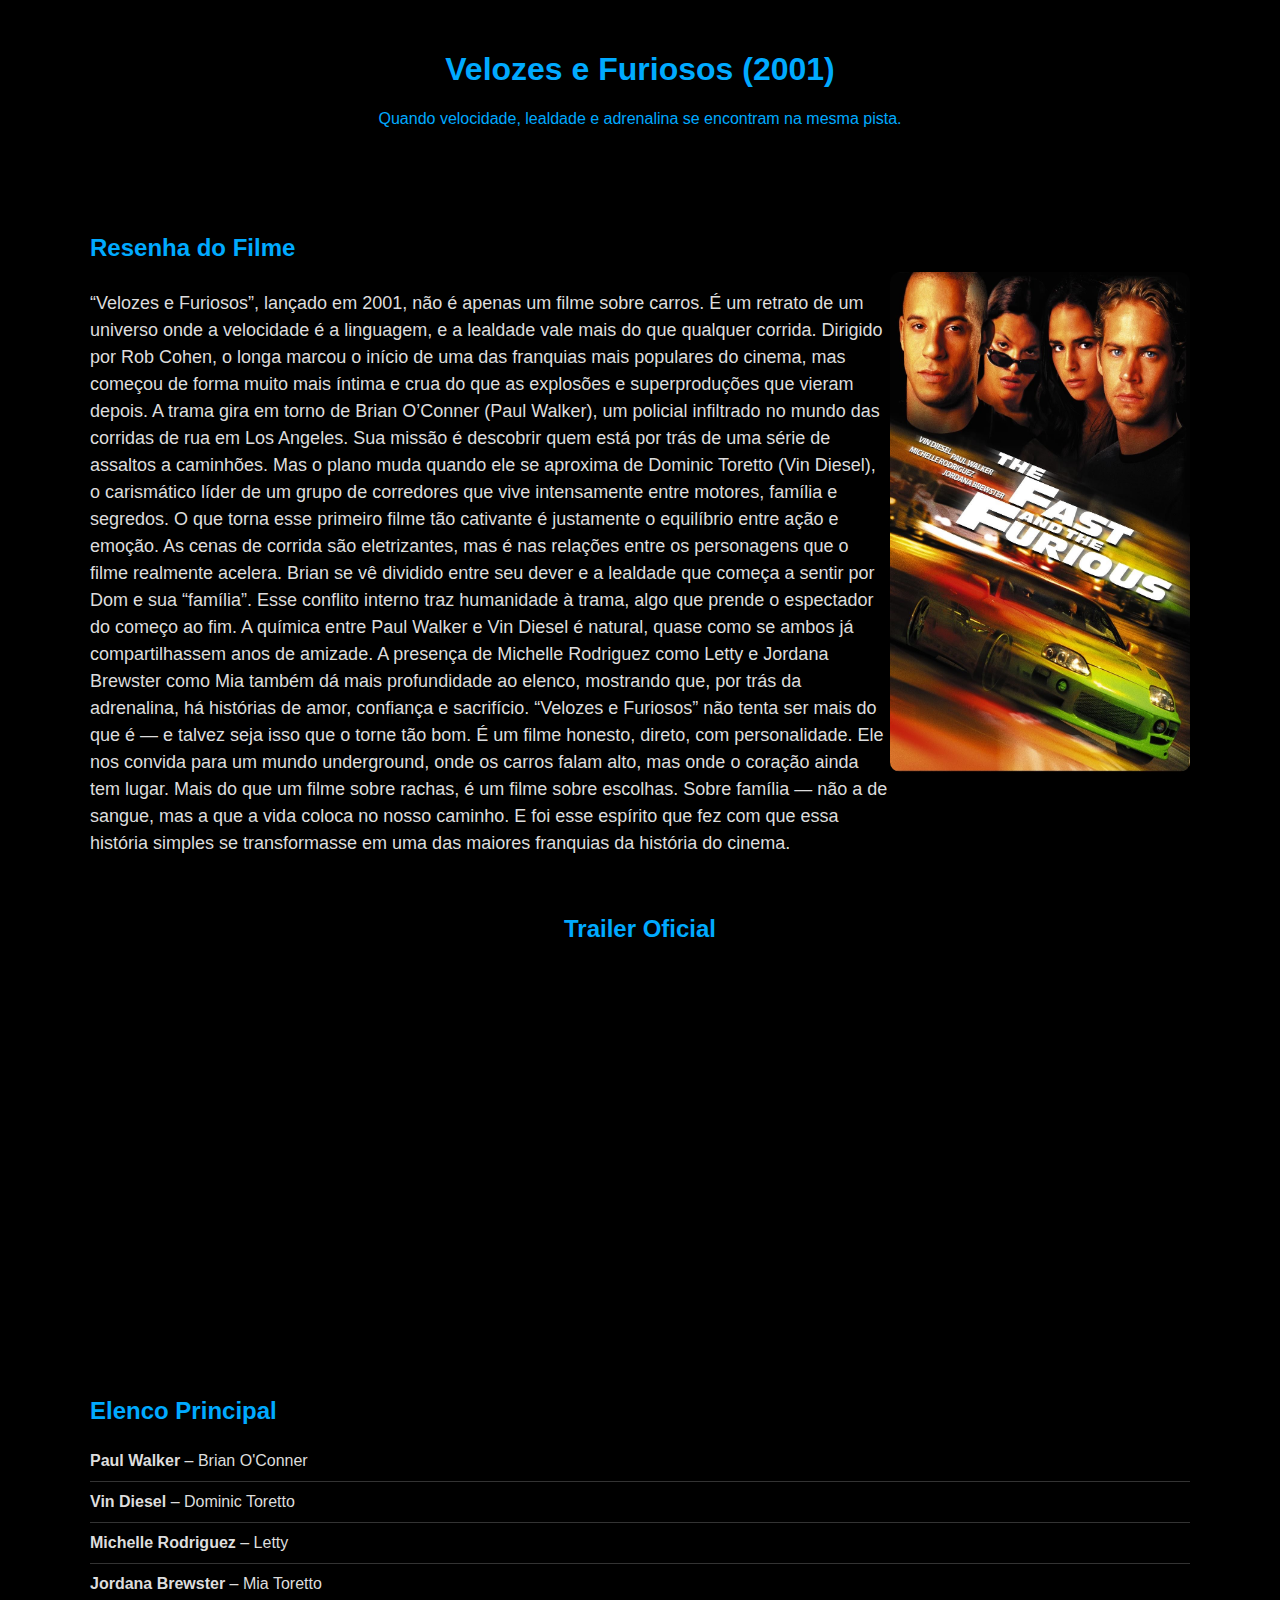
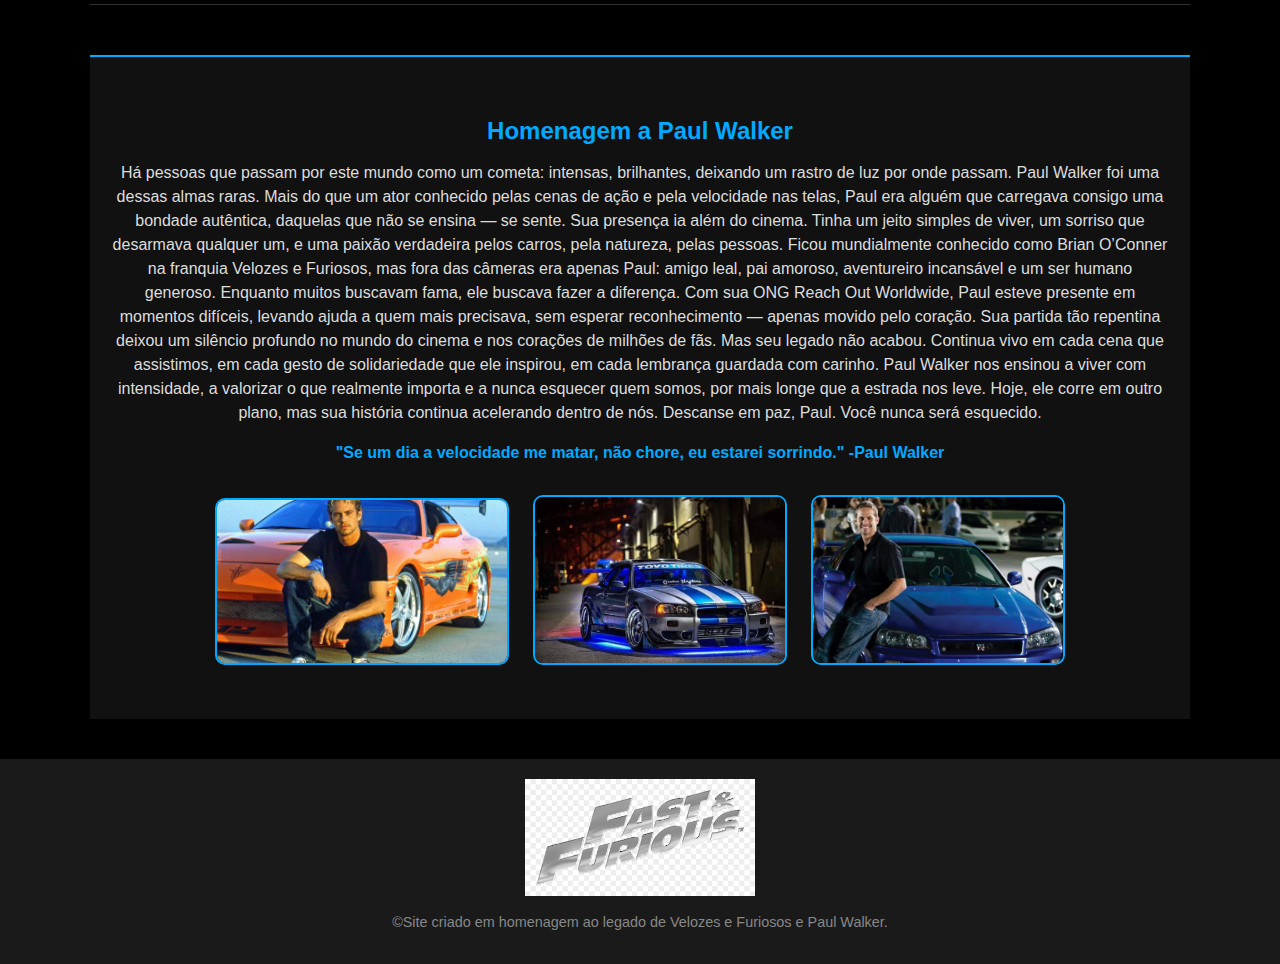
<file: index.html>
<!DOCTYPE html>
<html lang="pt-BR">

<head>
    <meta charset="UTF-8">
    <title>Velozes e Furiosos 2001</title>
    <link rel="stylesheet" href="style.css">
    <style>
        @import url('https://fonts.googleapis.com/css2?family=Anton&display=swap');

        @import url('https://fonts.googleapis.com/css2?family=Anton&family=Instrument+Serif:ital@0;1&display=swap');
    </style>
</head>

<body>
    <header>
        <h1>Velozes e Furiosos (2001)</h1>
        <p>Quando velocidade, lealdade e adrenalina se encontram na mesma pista.</p>
    </header>

    <main>
        <section class="resumo">
            <h2>Resenha do Filme</h2>
            <div class="container">

                <p>“Velozes e Furiosos”, lançado em 2001, não é apenas um filme sobre carros. É um retrato de um
                    universo onde a velocidade é a linguagem, e a lealdade vale mais do que qualquer corrida. Dirigido
                    por Rob Cohen, o longa marcou o início de uma das franquias mais populares do cinema, mas começou de
                    forma muito mais íntima e crua do que as explosões e superproduções que vieram depois.

                    A trama gira em torno de Brian O’Conner (Paul Walker), um policial infiltrado no mundo das corridas
                    de rua em Los Angeles. Sua missão é descobrir quem está por trás de uma série de assaltos a
                    caminhões. Mas o plano muda quando ele se aproxima de Dominic Toretto (Vin Diesel), o carismático
                    líder de um grupo de corredores que vive intensamente entre motores, família e segredos.

                    O que torna esse primeiro filme tão cativante é justamente o equilíbrio entre ação e emoção. As
                    cenas de corrida são eletrizantes, mas é nas relações entre os personagens que o filme realmente
                    acelera. Brian se vê dividido entre seu dever e a lealdade que começa a sentir por Dom e sua
                    “família”. Esse conflito interno traz humanidade à trama, algo que prende o espectador do começo ao
                    fim.

                    A química entre Paul Walker e Vin Diesel é natural, quase como se ambos já compartilhassem anos de
                    amizade. A presença de Michelle Rodriguez como Letty e Jordana Brewster como Mia também dá mais
                    profundidade ao elenco, mostrando que, por trás da adrenalina, há histórias de amor, confiança e
                    sacrifício.

                    “Velozes e Furiosos” não tenta ser mais do que é — e talvez seja isso que o torne tão bom. É um
                    filme honesto, direto, com personalidade. Ele nos convida para um mundo underground, onde os carros
                    falam alto, mas onde o coração ainda tem lugar.

                    Mais do que um filme sobre rachas, é um filme sobre escolhas. Sobre família — não a de sangue, mas a
                    que a vida coloca no nosso caminho. E foi esse espírito que fez com que essa história simples se
                    transformasse em uma das maiores franquias da história do cinema.
                </p>
                <img id="capa" src="capa.jpeg" alt="Capa do Filme">
            </div>

        </section>

        <section class="trailer">
            <h2>Trailer Oficial</h2>
            <iframe width="560" height="315" src="https://www.youtube.com/embed/4bEMXlQXiS0?si=K_OEG_QYuQ-CEyTv"
                title="YouTube video player" frameborder="0"
                allow="accelerometer; autoplay; clipboard-write; encrypted-media; gyroscope; picture-in-picture; web-share"
                referrerpolicy="strict-origin-when-cross-origin" allowfullscreen></iframe>
        </section>

        <section class="elenco">
            <h2>Elenco Principal</h2>
            <ul>
                <li><strong>Paul Walker</strong> – Brian O'Conner</li>
                <li><strong>Vin Diesel</strong> – Dominic Toretto</li>
                <li><strong>Michelle Rodriguez</strong> – Letty</li>
                <li><strong>Jordana Brewster</strong> – Mia Toretto</li>
            </ul>
        </section>

        <section class="homenagem">
            <h2>Homenagem a Paul Walker</h2>
            <p>Há pessoas que passam por este mundo como um cometa: intensas, brilhantes, deixando um rastro de luz por
                onde passam. Paul Walker foi uma dessas almas raras.

                Mais do que um ator conhecido pelas cenas de ação e pela velocidade nas telas, Paul era alguém que
                carregava consigo uma bondade autêntica, daquelas que não se ensina — se sente. Sua presença ia além do
                cinema. Tinha um jeito simples de viver, um sorriso que desarmava qualquer um, e uma paixão verdadeira
                pelos carros, pela natureza, pelas pessoas.

                Ficou mundialmente conhecido como Brian O’Conner na franquia Velozes e Furiosos, mas fora das câmeras
                era apenas Paul: amigo leal, pai amoroso, aventureiro incansável e um ser humano generoso. Enquanto
                muitos buscavam fama, ele buscava fazer a diferença. Com sua ONG Reach Out Worldwide, Paul esteve
                presente em momentos difíceis, levando ajuda a quem mais precisava, sem esperar reconhecimento — apenas
                movido pelo coração.

                Sua partida tão repentina deixou um silêncio profundo no mundo do cinema e nos corações de milhões de
                fãs. Mas seu legado não acabou. Continua vivo em cada cena que assistimos, em cada gesto de
                solidariedade que ele inspirou, em cada lembrança guardada com carinho.

                Paul Walker nos ensinou a viver com intensidade, a valorizar o que realmente importa e a nunca esquecer
                quem somos, por mais longe que a estrada nos leve.

                Hoje, ele corre em outro plano, mas sua história continua acelerando dentro de nós.

                Descanse em paz, Paul. Você nunca será esquecido.</p>
            <p><strong id="pw">"Se um dia a velocidade me matar, não chore, eu estarei sorrindo." -Paul Walker</strong>
            </p>
            <div class="galeria">
                <img id="imgPw" src="paul.jpg" alt="Paul Walker 1">
                <img src="skyline.jpg" alt="Paul Walker 2">
                <img src="pw.jpg" alt="Paul Walker 3">
            </div>
        </section>
    </main>

    <footer>
        <img id="logo" src="logo.png" alt="Logo Velozes">
        <p> &copy;Site criado em homenagem ao legado de Velozes e Furiosos e Paul Walker.</p>
    </footer>
</body>

</html>
</file>
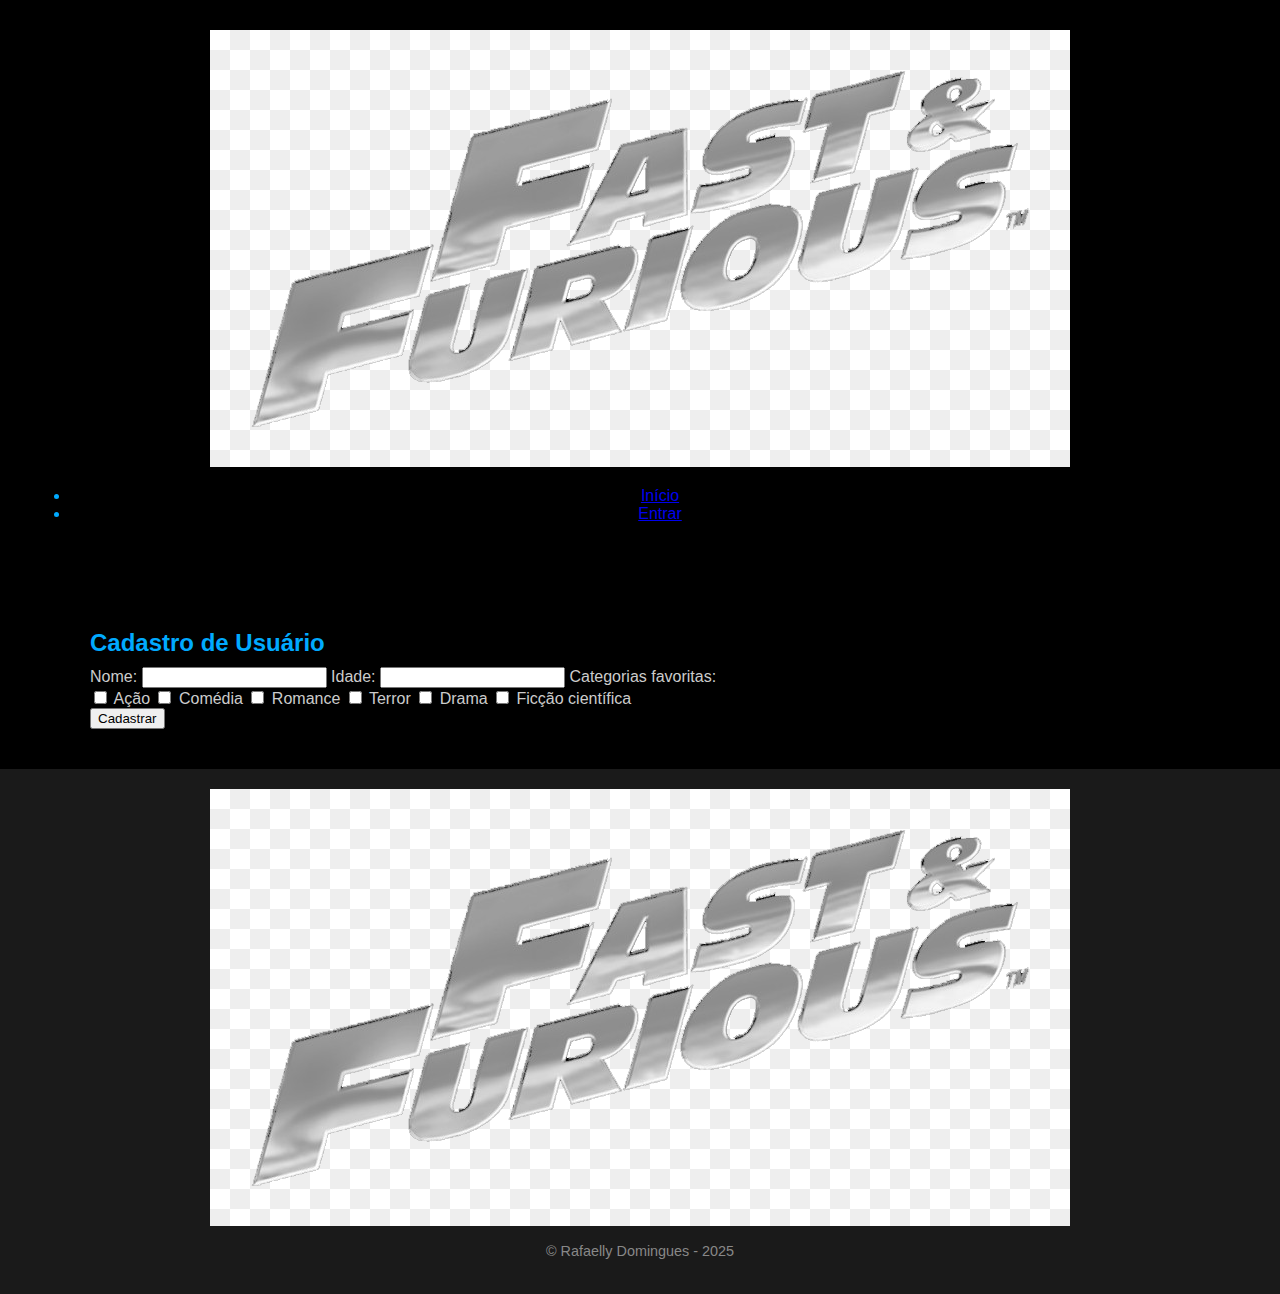
<file: cadasto.html>
<!DOCTYPE html>
<html lang="pt-BR">
<head>
    <meta charset="UTF-8">
    <title>Cadastro de Usuário</title>
    <link rel="stylesheet" href="style.css">
</head>
<body>
    <header>
        <img class="logo" src="logo.png" alt="Logo do Site">
        <nav class="navbar">
            <ul class="nav-links">
                <li><a href="index.html">Início</a></li>
                <li><a href="login.html">Entrar</a></li>
            </ul>
        </nav>
    </header>

    <main id="form-container">
        <div class="form-box">
            <h2>Cadastro de Usuário</h2>
            <form>
                <label for="nome">Nome:</label>
                <input type="text" id="nome" required>

                <label for="idade">Idade:</label>
                <input type="number" id="idade" min="0" required>

                <label>Categorias favoritas:</label>
                <div class="checkbox-group">
                    <label><input type="checkbox" name="categoria" value="Ação"> Ação</label>
                    <label><input type="checkbox" name="categoria" value="Comédia"> Comédia</label>
                    <label><input type="checkbox" name="categoria" value="Romance"> Romance</label>
                    <label><input type="checkbox" name="categoria" value="Terror"> Terror</label>
                    <label><input type="checkbox" name="categoria" value="Drama"> Drama</label>
                    <label><input type="checkbox" name="categoria" value="Ficção científica"> Ficção científica</label>
                </div>

                <button type="submit">Cadastrar</button>
            </form>
        </div>
    </main>

    <footer>
        <img src="logo.png" alt="Logo do Site">
        <p>&copy; Rafaelly Domingues - 2025</p>
    </footer>
</body>
</html>
</file>
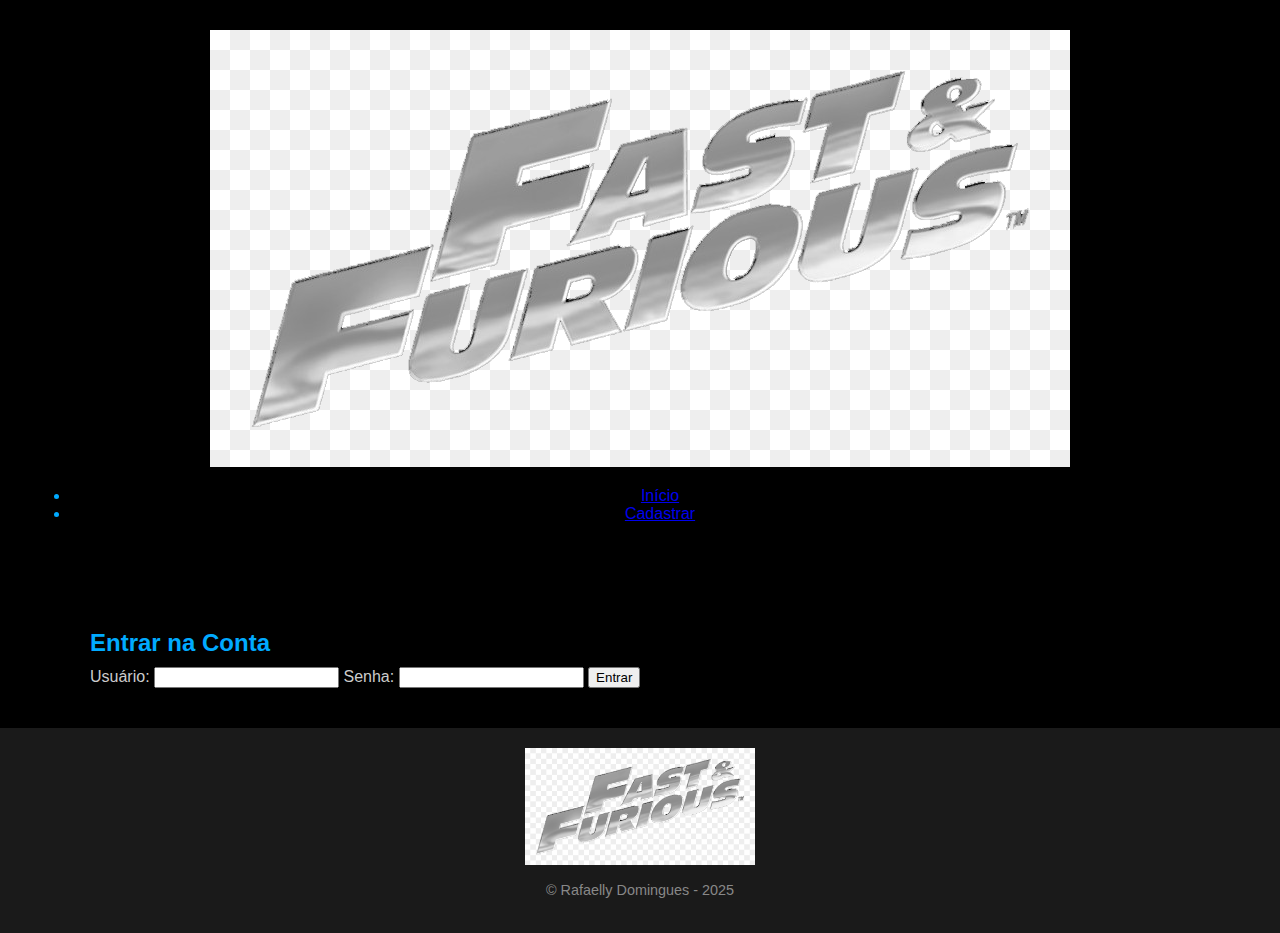
<file: login.html>
<!DOCTYPE html>
<html lang="pt-BR">
<head>
    <meta charset="UTF-8">
    <title>Login</title>
    <link rel="stylesheet" href="style.css">
</head>
<body>
    <header>
        <img class="logo" src="logo.png" alt="Logo do Site">
        <nav class="navbar">
            <ul class="nav-links">
                <li><a href="index.html">Início</a></li>
                <li><a href="cadastro.html">Cadastrar</a></li>
            </ul>
        </nav>
    </header>

    <main id="form-container">
        <div class="form-box">
            <h2>Entrar na Conta</h2>
            <form>
                <label for="usuario">Usuário:</label>
                <input type="text" id="usuario" required>

                <label for="senha">Senha:</label>
                <input type="password" id="senha" required>

                <button type="submit">Entrar</button>
            </form>
        </div>
    </main>

    <footer>
        <img id="logo" src="logo.png" alt="Logo do Site">
        <p>&copy; Rafaelly Domingues - 2025</p>
    </footer>
</body>
</html>
</file>
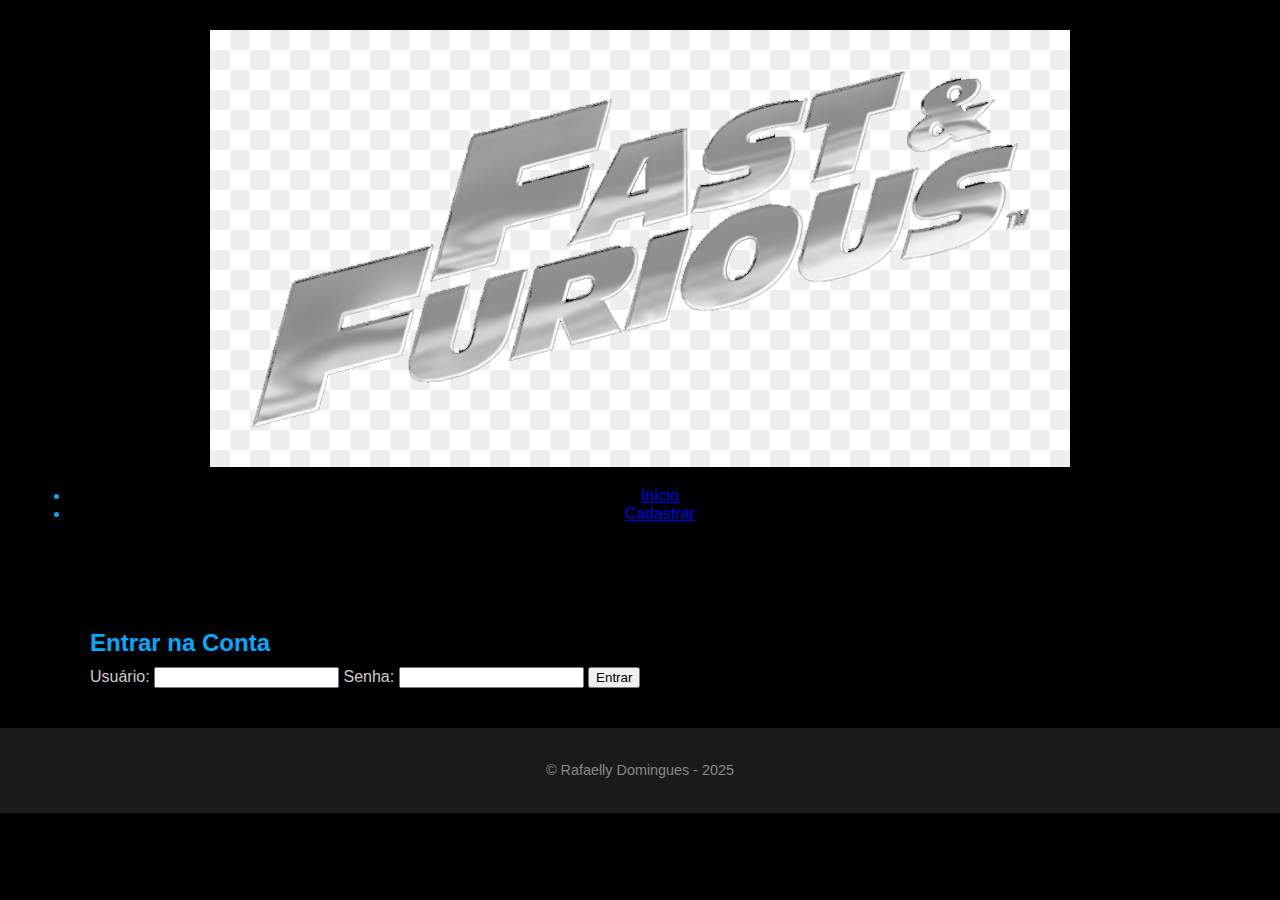
<file: loguin.html>
<!DOCTYPE html>
<html lang="pt-BR">
<head>
    <meta charset="UTF-8">
    <title>Login</title>
    <link rel="stylesheet" href="style.css">
</head>
<body>
    <header>
        <img class="logo" src="logo.png" alt="Logo do Site">
        <nav class="navbar">
            <ul class="nav-links">
                <li><a href="index.html">Início</a></li>
                <li><a href="cadastro.html">Cadastrar</a></li>
            </ul>
        </nav>
    </header>

    <main id="form-container">
        <div class="form-box">
            <h2>Entrar na Conta</h2>
            <form>
                <label for="usuario">Usuário:</label>
                <input type="text" id="usuario" required>

                <label for="senha">Senha:</label>
                <input type="password" id="senha" required>

                <button type="submit">Entrar</button>
            </form>
        </div>
    </main>

    <footer>
        <p>&copy; Rafaelly Domingues - 2025</p>
    </footer>
</body>
</html>
</file>
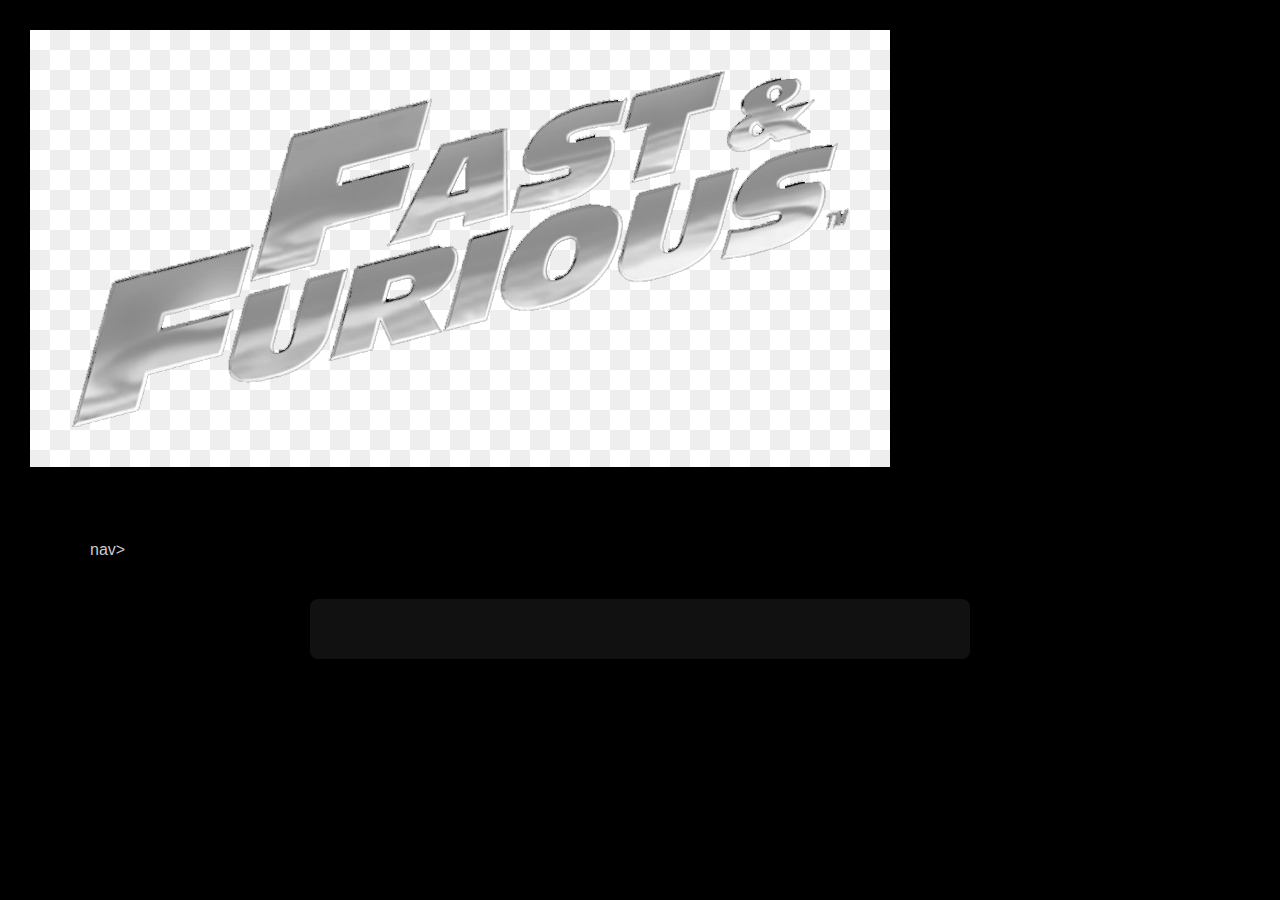
<file: perfil.html>
<!DOCTYPE html>
<html lang="pt-BR">

<head>
    <meta charset="UTF-8">
    <meta name="viewport" content="width=device-width, initial-scale=1.0">
    <title>Perfil do Usuario</title>
    <link rel="stylesheet" href="perfil.css">
</head>

<body>
    <header>
        <nav>
            <a href="index.html"><img src="logo.png" alt="Logo do Site"></a>
        </nav>
    </header>
    <main>
        nav>
<section id="form-container">
    <!-- Formulário de cadastro -->
    <div id="cadastro" class="form-box" style="display: none;">
        <h2>Cadastro de Usuário</h2>
        <form>
            <label for="nome">Nome:</label>
            <input type="text" id="nome" required>
            <label for="idade">Idade:</label>
            <input type="number" id="idade" min="0" required>
            <label for="categoria">Categorias favoritas:</label>
            <select id="categoria" multiple>
                <option>Ação</option>
                <option>Comédia</option>
                <option>Romance</option>
                <option>Terror</option>
                <option>Drama</option>
                <option>Ficção científica</option>
            </select>
            <button type="submit">Cadastrar</button>
        </form>
    </div>
    <!-- Formulário de login -->
    <div id="login" class="form-box" style="display: none;">
        <h2>Entrar na Conta</h2>
        <form>
            <label for="usuario">Usuário:</label>
            <input type="text" id="usuario" required>
            <label for="senha">Senha:</label>
            <input type="password" id="senha" required>
            <button type="submit">Entrar</button>
        </form>
    </div>

    </main>

</body>

</html>
</file>
<file: style.css>
body {
    background-color: #000;
    color: #ccc;
    font-family: Arial, sans-serif;
    margin: 0;
    padding: 0;
}

header {
    background: color #000;;
    text-align: center;
    padding: 30px;
    color: #00aaff;
}

main {
    padding: 40px 20px;
    max-width: 1100px;
    margin: auto;
}

h2 {
    color: #00aaff;
    margin-bottom: 10px;
}

.resumo p, .elenco ul, .homenagem p {
    font-size: 1em;
    line-height: 1.5em;
    color: #ddd;
}

.trailer {
    text-align: center;
    margin: 40px 0;
}

.trailer iframe {
    width: 80%;
    height: 400px;
    border: none;
    border-radius: 8px;
}

.elenco ul {
    list-style: none;
    padding-left: 0;
}

.elenco li {
    padding: 8px 0;
    border-bottom: 1px solid #333;
}

.homenagem {
    background-color: #111;
    text-align: center;
    padding: 40px 20px;
    margin-top: 50px;
    border-top: 2px solid #00aaff;
}

#pw {
    color: #00aaff;
}

 img#imgPw {
    width: 290px;
    height: auto;
}

img#logo {
    width: 230px;
    text-align: center;
}

img#capa { 
    width: 300px;
    height: 500px;
    border-radius: 10px;
}

.galeria {
    margin-top: 20px;
}

.galeria img {
    width: 250px;
    margin: 10px;
    border-radius: 10px;
    border: 2px solid #00aaff;
}


footer {
    background-color: #1a1a1a;
    text-align: center;
    padding: 20px;
    color: #888;
    font-size: 0.9em;
}

.reusmo {
    display: flex;
    align-items: center;
    justify-content: space-between;
    padding: 20px;
    gap: 30px;
}

.resumo .container {
    flex: 1;
    color: #747474;
    font-size: 18px;
    display: inline-flex;
}
</file>
<file: perfil.css>
body {
    background-color: #000;
    color: #ccc;
    font-family: Arial, sans-serif;
    margin: 0;
    padding: 0;
}

header {
    background: color #000;;
    display: inline-flex;
    padding: 30px;
    color: #00aaff;
    justify-content: space-evenly;
    align-items: center;
}

main {
    padding: 40px 20px;
    max-width: 1100px;
    margin: auto;}

    
img#logo {
    width: 230px;
    text-align: center;
}

.navbar {
    background-color: #1a1a1a;
    color: #00aaff;
    display: flex;
    justify-content: space-between;
    align-items: center;
    padding: 15px 30px;
}

.navbar .logo {
    font-size: 1.5em;
    font-weight: bold;
}

.nav-links {
    list-style: none;
    display: flex;
    gap: 20px;
}

.nav-links li a {
    color: #00aaff;
    text-decoration: none;
    font-size: 1em;
}

.nav-links li a:hover {
    text-decoration: underline;
}

#form-container {
    max-width: 600px;
    margin: 40px auto;
    background-color: #111;
    padding: 30px;
    border-radius: 8px;
    color: #eee;
}

.form-box h2 {
    color: #00aaff;
}

.form-box form {
    display: flex;
    flex-direction: column;
    gap: 10px;
}

.form-box input,
.form-box select,
.form-box button {
    padding: 10px;
    border: none;
    border-radius: 5px;
}

.form-box input, .form-box select {
    background-color: #1a1a1a;
    color: #fff;
}

.form-box button {
    background-color: #00aaff;
    color: white;
    cursor: pointer;
}

.form-box button:hover {
    background-color: #0077cc;
}

.checkbox-group {
    display: flex;
    flex-wrap: wrap;
    gap: 10px;
    margin-top: 10px;
}

.checkbox-group label {
    background-color: #1a1a1a;
    padding: 8px 12px;
    border-radius: 5px;
    border: 1px solid #333;
    cursor: pointer;
    color: #ccc;
    display: flex;
    align-items: center;
    gap: 5px;
}

.checkbox-group input[type="checkbox"] {
    accent-color: #00aaff;
    transform: scale(1.2);
}
</file>
